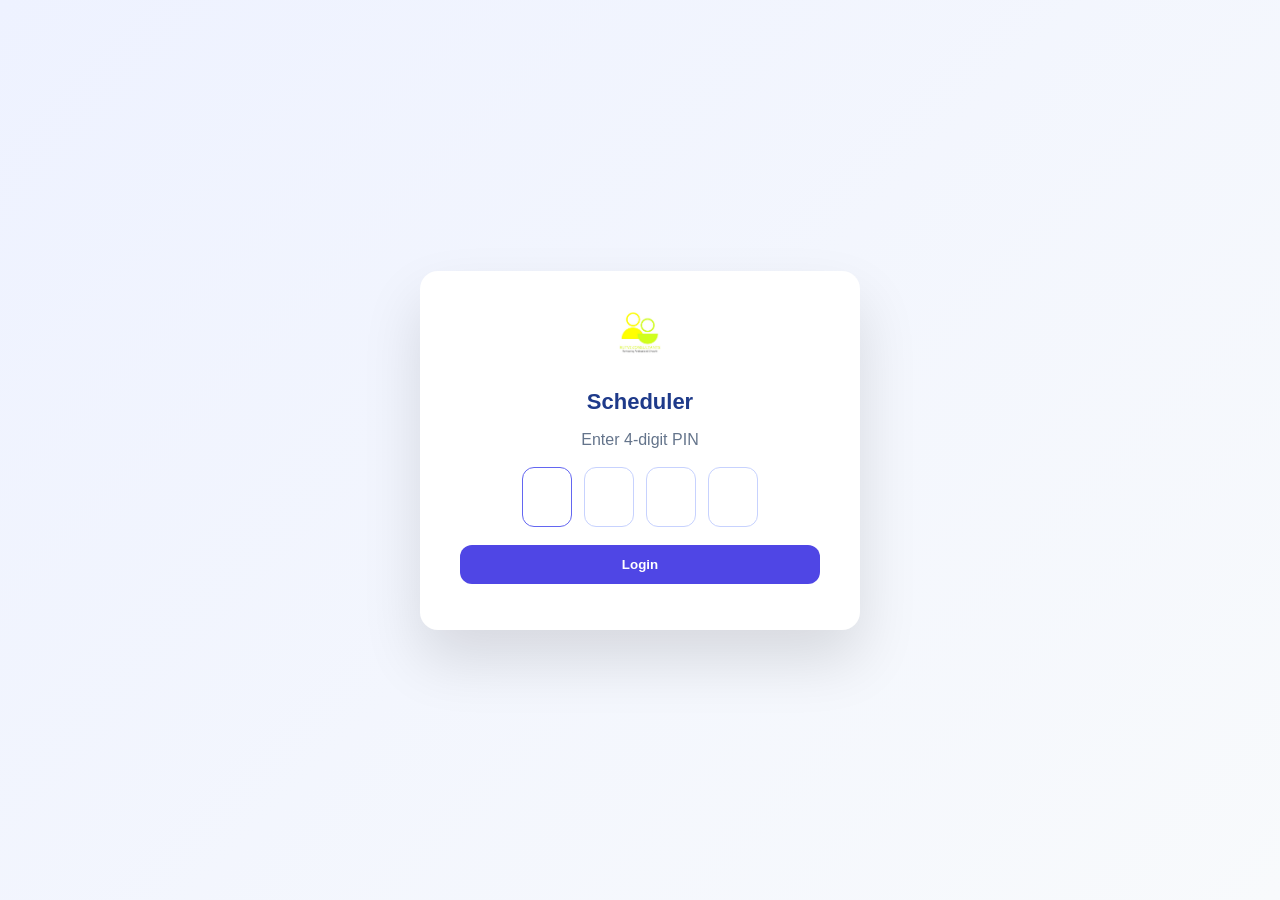
<file: index.html>
<!DOCTYPE html>
<html lang="en">
<head>
<meta charset="UTF-8">
<title>Scheduler Login</title>
<meta name="viewport" content="width=device-width, initial-scale=1.0">
<style>
  body{
    margin:0;min-height:100vh;display:flex;align-items:center;justify-content:center;
    background:linear-gradient(135deg,#eef2ff,#f8fafc);
    font-family:Inter,Arial,sans-serif
  }
  .card{
    background:#fff;border-radius:18px;padding:36px 40px;
    box-shadow:0 30px 60px rgba(0,0,0,.12);text-align:center;width:360px
  }
  img{height:56px;margin-bottom:14px}
  h1{margin:8px 0 6px;font-size:22px;color:#1e3a8a}
  p{color:#64748b;margin-bottom:18px}
  .pin{display:flex;gap:12px;justify-content:center}
  .pin input{
    width:44px;height:56px;font-size:22px;text-align:center;border-radius:12px;
    border:1.5px solid #c7d2fe;outline:none
  }
  .pin input:focus{border-color:#6366f1}
  button{
    margin-top:18px;width:100%;padding:12px;border-radius:12px;border:none;
    background:#4f46e5;color:#fff;font-weight:600;cursor:pointer
  }
  .err{color:#b91c1c;margin-top:10px}
</style>
</head>
<body>

<div class="card">
  <img src="logo.png.jpg" alt="Logo">
  <h1>Scheduler</h1>
  <p>Enter 4-digit PIN</p>

  <div class="pin">
    <input maxlength="1" inputmode="numeric">
    <input maxlength="1" inputmode="numeric">
    <input maxlength="1" inputmode="numeric">
    <input maxlength="1" inputmode="numeric">
  </div>

  <button onclick="login()">Login</button>
  <div id="err" class="err"></div>
</div>

<script>
  const PIN = "3011"; // change if needed
  const boxes = document.querySelectorAll('.pin input');
  boxes[0].focus();

  boxes.forEach((b,i)=>{
    b.addEventListener('input',()=>{
      if(b.value && i<boxes.length-1) boxes[i+1].focus();
    });
    b.addEventListener('keydown',e=>{
      if(e.key==='Backspace' && !b.value && i>0) boxes[i-1].focus();
    });
  });

  function login(){
    const entered = [...boxes].map(b=>b.value).join('');
    if(entered===PIN){
      localStorage.setItem('scheduler_session','active');
      location.href='dashboard.html';
    }else{
      document.getElementById('err').textContent='Invalid PIN';
      boxes.forEach(b=>b.value=''); boxes[0].focus();
    }
  }
</script>
</body>
</html>
</file>
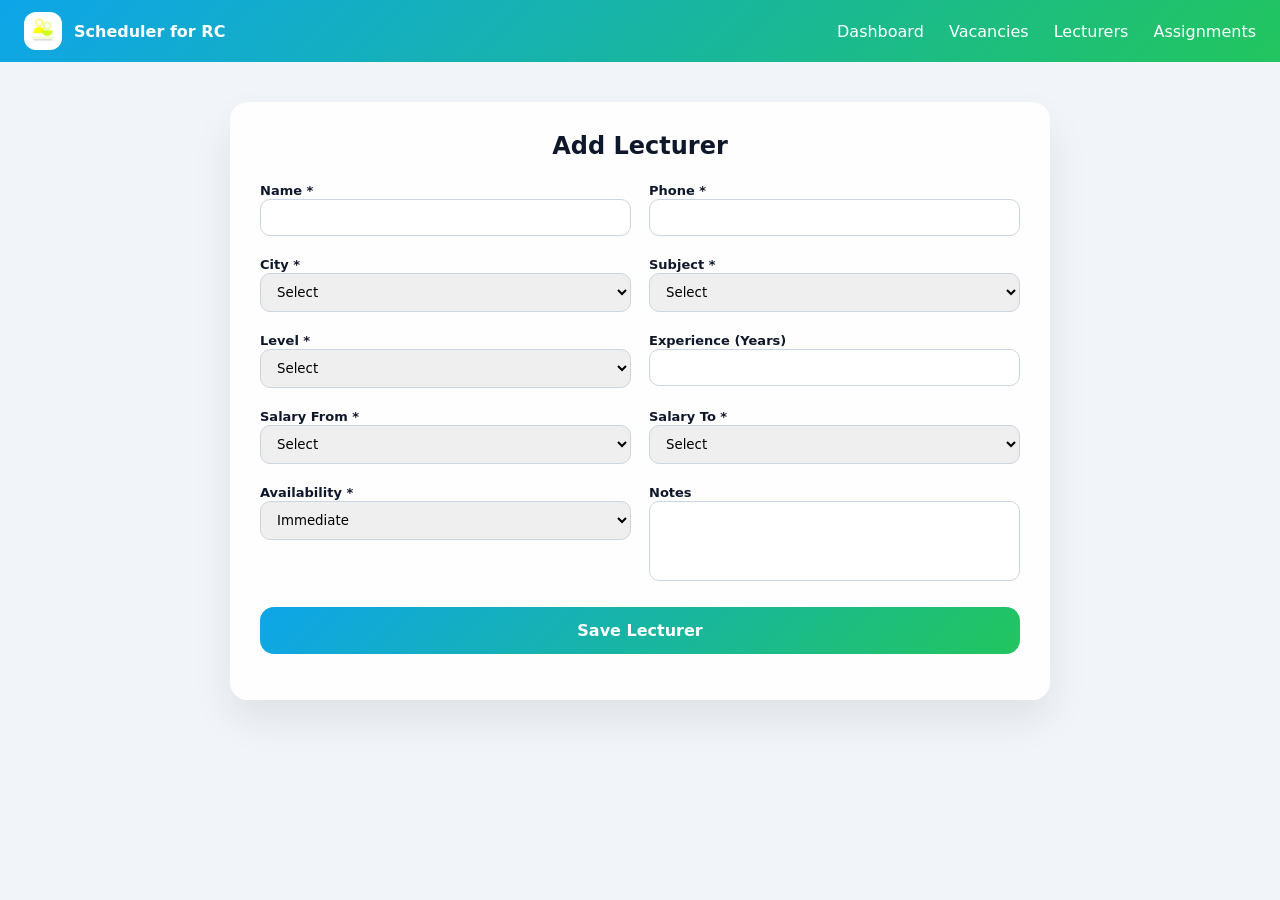
<file: add-lecturer.html>
<!DOCTYPE html>
<html lang="en">
<head>
<meta charset="UTF-8">
<title>Add Lecturer | Scheduler for RC</title>

<!-- STYLES -->
<style>
:root{
  --grad: linear-gradient(135deg,#0ea5e9,#22c55e);
  --card:#ffffffee;
  --bg:#f1f5f9;
  --txt:#0f172a;
}
*{box-sizing:border-box;font-family:Inter,system-ui;}
body{
  margin:0;
  background:var(--bg);
  color:var(--txt);
}
header{
  background:var(--grad);
  color:#fff;
  padding:12px 24px;
  display:flex;
  align-items:center;
  justify-content:space-between;
}
header .left{
  display:flex;
  align-items:center;
  gap:12px;
}
.logo{
  height:38px;
  width:38px;
  border-radius:12px;
  background:#fff;
  padding:4px;
  object-fit:cover;
}
nav a{
  color:#fff;
  margin-left:20px;
  text-decoration:none;
  font-weight:500;
}
main{
  padding:40px;
  display:flex;
  justify-content:center;
}
.card{
  background:var(--card);
  width:820px;
  border-radius:18px;
  padding:30px;
  box-shadow:0 20px 40px rgba(0,0,0,.08);
}
h2{
  margin-top:0;
  text-align:center;
}
.grid{
  display:grid;
  grid-template-columns:1fr 1fr;
  gap:18px;
}
label{
  font-size:13px;
  font-weight:600;
}
input,select,textarea{
  width:100%;
  padding:10px 12px;
  border-radius:10px;
  border:1px solid #cbd5e1;
}
textarea{resize:none;height:80px}
button{
  margin-top:22px;
  width:100%;
  padding:14px;
  border:none;
  border-radius:14px;
  background:var(--grad);
  color:#fff;
  font-size:16px;
  font-weight:600;
  cursor:pointer;
}
.msg{
  margin-top:16px;
  text-align:center;
  font-weight:600;
}
.success{color:#16a34a}
.error{color:#dc2626}
.hidden{display:none}
</style>
</head>

<body>

<header>
  <div class="left">
    <img src="logo.png.jpg" class="logo">
    <strong>Scheduler for RC</strong>
  </div>
  <nav>
    <a href="dashboard.html">Dashboard</a>
    <a href="vacancies.html">Vacancies</a>
    <a href="lecturers.html">Lecturers</a>
    <a href="assignments.html">Assignments</a>
  </nav>
</header>

<main>
<div class="card">
<h2>Add Lecturer</h2>

<div class="grid">
  <div>
    <label>Name *</label>
    <input id="name">
  </div>
  <div>
    <label>Phone *</label>
    <input id="phone">
  </div>

  <div>
    <label>City *</label>
    <select id="city"></select>
  </div>

  <div>
    <label>Subject *</label>
    <select id="subject">
      <option value="">Select</option>
      <option>Physics</option>
      <option>Chemistry</option>
      <option>Biology</option>
      <option>Maths</option>
      <option value="Other">Other</option>
    </select>
    <input id="subjectOther" class="hidden" placeholder="Enter subject">
  </div>

  <div>
    <label>Level *</label>
    <select id="level">
      <option value="">Select</option>
      <option>KCET</option>
      <option>NEET</option>
      <option>Boards</option>
      <option>JEE</option>
      <option>Foundation</option>
      <option value="Other">Other</option>
    </select>
    <input id="levelOther" class="hidden" placeholder="Enter level">
  </div>

  <div>
    <label>Experience (Years)</label>
    <input id="experience" type="number">
  </div>

  <div>
    <label>Salary From *</label>
    <select id="salaryFrom"></select>
  </div>
  <div>
    <label>Salary To *</label>
    <select id="salaryTo"></select>
  </div>

  <div>
    <label>Availability *</label>
    <select id="availability">
      <option>Immediate</option>
      <option>Within 1 Week</option>
      <option>Within 15 Days</option>
      <option>Within 1 Month</option>
    </select>
  </div>

  <div>
    <label>Notes</label>
    <textarea id="notes"></textarea>
  </div>
</div>

<button onclick="saveLecturer()">Save Lecturer</button>
<div id="msg" class="msg"></div>

</div>
</main>

<!-- SCRIPTS -->
<script src="js/places.js"></script>

<script>
const SCRIPT_URL = "https://script.google.com/macros/s/AKfycbw0KWk6HU-bszXrPOIG4xguuTxiaH7WxOQvFy4FcIsv3t7pBvwK-U-Vb4_rScr71CIsyg/exec";

/* Cities */
document.addEventListener("DOMContentLoaded",()=>{
  const citySel = document.getElementById("city");
  citySel.innerHTML = '<option value="">Select</option>';
  cities.forEach(c=>{
    const o=document.createElement("option");
    o.textContent=c;
    citySel.appendChild(o);
  });

  const salary=[50000,75000,100000,125000,150000,200000,250000,300000,350000];
  ["salaryFrom","salaryTo"].forEach(id=>{
    const s=document.getElementById(id);
    s.innerHTML='<option value="">Select</option>';
    salary.forEach(v=>{
      const o=document.createElement("option");
      o.value=v;
      o.textContent="₹"+(v/1000)+"k";
      s.appendChild(o);
    });
  });
});

/* Other fields */
subject.onchange=()=>subjectOther.classList.toggle("hidden",subject.value!=="Other");
level.onchange=()=>levelOther.classList.toggle("hidden",level.value!=="Other");

/* SAVE */
function saveLecturer(){
  const data={
    name: document.getElementById("name").value.trim(),
    phone:phone.value,
    city:city.value,
    subject:subject.value==="Other"?subjectOther.value:subject.value,
    level:level.value==="Other"?levelOther.value:level.value,
    salaryFrom:salaryFrom.value,
    salaryTo:salaryTo.value,
    experience:experience.value,
    availability:availability.value,
    notes:notes.value
  };

  fetch(`${SCRIPT_URL}?action=addLecturer`,{
    method:"POST",
    body:JSON.stringify(data)
  })
  .then(r=>r.json())
  .then(res=>{
    if(res.success){
      msg.className="msg success";
      msg.innerText="Saved successfully! Lecturer ID: "+res.id;
      document.querySelectorAll("input,select,textarea").forEach(e=>e.value="");
      subjectOther.classList.add("hidden");
      levelOther.classList.add("hidden");
    }else{
      msg.className="msg error";
      msg.innerText="Could not save lecturer";
    }
  })
  .catch(()=>{
    msg.className="msg error";
    msg.innerText="Server error";
  });
}
</script>

</body>
</html>
</file>
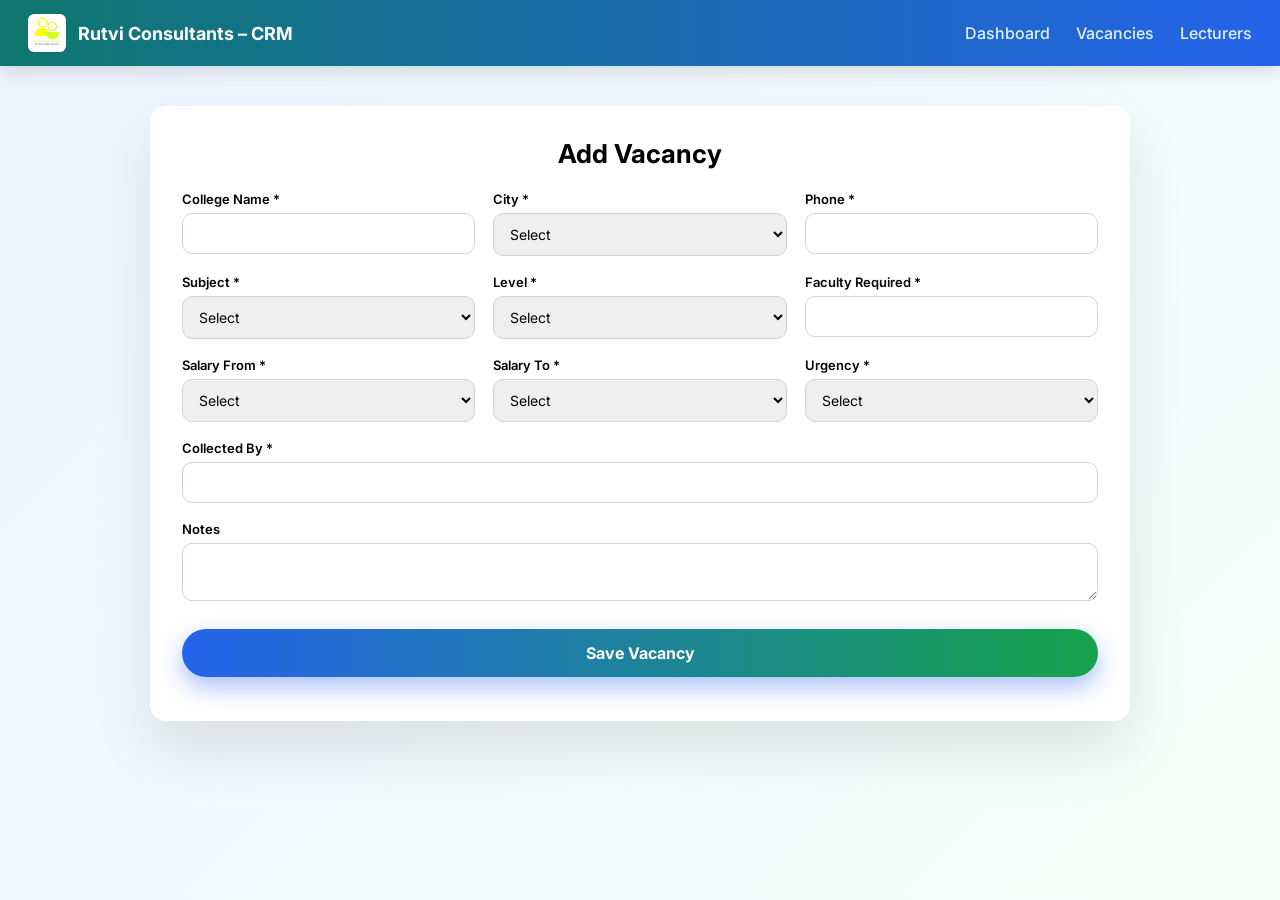
<file: add-vacancy.html>
<!DOCTYPE html>
<html lang="en">
<head>
  <meta charset="UTF-8" />
  <title>Add Vacancy – Rutvi Consultants CRM</title>

  <meta name="viewport" content="width=device-width, initial-scale=1" />

  <!-- Premium font -->
  <link href="https://fonts.googleapis.com/css2?family=Inter:wght@400;500;600;700&display=swap" rel="stylesheet">

  <style>
    * { box-sizing: border-box; font-family: Inter, sans-serif; }

    body {
      margin: 0;
      background: linear-gradient(135deg, #eef4ff, #f6fff9);
      min-height: 100vh;
    }

    /* HEADER */
    header {
      background: linear-gradient(90deg, #0f766e, #2563eb);
      color: #fff;
      padding: 14px 28px;
      display: flex;
      align-items: center;
      justify-content: space-between;
      box-shadow: 0 4px 20px rgba(0,0,0,.15);
    }

    .brand {
      display: flex;
      align-items: center;
      gap: 12px;
      font-weight: 700;
      font-size: 18px;
    }

    .brand img {
      height: 38px;
      border-radius: 6px;
    }

    nav a {
      color: #e0f2fe;
      margin-left: 22px;
      text-decoration: none;
      font-weight: 500;
    }

    nav a:hover { text-decoration: underline; }

    /* CARD */
    .container {
      display: flex;
      justify-content: center;
      padding: 40px 16px;
    }

    .card {
      width: 100%;
      max-width: 980px;
      background: #fff;
      border-radius: 16px;
      padding: 32px;
      box-shadow: 0 30px 60px rgba(0,0,0,.1);
    }

    h1 {
      margin: 0 0 22px;
      font-size: 26px;
      font-weight: 700;
      text-align: center;
    }

    .grid {
      display: grid;
      grid-template-columns: repeat(3, 1fr);
      gap: 18px;
    }

    label {
      font-size: 13px;
      font-weight: 600;
      margin-bottom: 6px;
      display: block;
    }

    input, select, textarea {
      width: 100%;
      padding: 11px 12px;
      border-radius: 10px;
      border: 1px solid #d1d5db;
      font-size: 14px;
    }

    textarea { resize: vertical; }

    .full { grid-column: span 3; }

    button {
      margin-top: 24px;
      width: 100%;
      padding: 14px;
      font-size: 16px;
      font-weight: 700;
      color: #fff;
      border: none;
      border-radius: 999px;
      cursor: pointer;
      background: linear-gradient(90deg, #2563eb, #16a34a);
      box-shadow: 0 10px 25px rgba(37,99,235,.4);
    }

    button:disabled {
      opacity: .7;
      cursor: not-allowed;
    }

    .status {
      margin-top: 12px;
      font-weight: 600;
      text-align: center;
    }

    .ok { color: #16a34a; }
    .err { color: #dc2626; }
  </style>
</head>

<body>

<header>
  <div class="brand">
    <img src="logo.png.jpg">
    Rutvi Consultants – CRM
  </div>
  <nav>
    <a href="dashboard.html">Dashboard</a>
    <a href="vacancies.html">Vacancies</a>
    <a href="lecturers.html">Lecturers</a>
  </nav>
</header>

<div class="container">
  <div class="card">
    <h1>Add Vacancy</h1>

    <div class="grid">
      <div>
        <label>College Name *</label>
        <input id="college" />
      </div>

      <div>
        <label>City *</label>
        <select id="city"></select>
      </div>

      <div>
        <label>Phone *</label>
        <input id="phone" />
      </div>

      <div>
        <label>Subject *</label>
        <select id="subject">
          <option value="">Select</option>
          <option>Physics</option>
          <option>Chemistry</option>
          <option>Maths</option>
          <option>Biology</option>
          <option value="Other">Other</option>
        </select>
      </div>

      <div>
        <label>Level *</label>
        <select id="level">
          <option value="">Select</option>
          <option>KCET</option>
          <option>NEET</option>
          <option>Boards</option>
          <option>JEE</option>
          <option>Foundation</option>
          <option>Other</option>
        </select>
      </div>

      <div>
        <label>Faculty Required *</label>
        <input id="faculty" type="number" min="1">
      </div>

      <div>
        <label>Salary From *</label>
        <select id="salaryFrom">
  <option value="">Select</option>
  <option value="50000">₹50,000</option>
  <option value="75000">₹75,000</option>
  <option value="100000">₹1,00,000</option>
  <option value="150000">₹1,50,000</option>
  <option value="200000">₹2,00,000</option>
  <option value="250000">₹2,50,000</option>
  <option value="300000">₹3,00,000</option>
  <option value="350000">₹3,50,000</option>
</select>

      </div>

      <div>
        <label>Salary To *</label>
        <select id="salaryTo">
  <option value="">Select</option>
  <option value="50000">₹50,000</option>
  <option value="75000">₹75,000</option>
  <option value="100000">₹1,00,000</option>
  <option value="150000">₹1,50,000</option>
  <option value="200000">₹2,00,000</option>
  <option value="250000">₹2,50,000</option>
  <option value="300000">₹3,00,000</option>
  <option value="350000">₹3,50,000</option>
</select>

      </div>

      <div>
        <label>Urgency *</label>
        <select id="urgency">
          <option value="">Select</option>
          <option>Immediate</option>
          <option>Within 7 Days</option>
          <option>Within 15 Days</option>
          <option>Flexible</option>
        </select>
      </div>

      <div class="full">
        <label>Collected By *</label>
        <input id="collectedBy">
      </div>

      <div class="full">
        <label>Notes</label>
        <textarea id="notes"></textarea>
      </div>
    </div>

    <button id="saveBtn" onclick="saveVacancy()">Save Vacancy</button>
    <div id="msg" class="status"></div>
  </div>
</div>
<div id="statusMsg" style="margin-top:10px;font-weight:600;"></div>

<!-- IMPORTANT: places.js -->

<script src="js/places.js"></script>

<script>
  window.addEventListener("load", () => {
    if (typeof loadCities === "function") {
      loadCities("city");
    } else {
      console.error("places.js not loaded");
    }
  });
</script>
<script>
const SCRIPT_URL = "https://script.google.com/macros/s/AKfycbw0KWk6HU-bszXrPOIG4xguuTxiaH7WxOQvFy4FcIsv3t7pBvwK-U-Vb4_rScr71CIsyg/exec";

async function saveVacancy() {
  const data = {
    college: document.getElementById("college").value.trim(),
    city: document.getElementById("city").value,
    phone: document.getElementById("phone").value.trim(),
    subject: document.getElementById("subject").value,
    level: document.getElementById("level").value,
    faculty: document.getElementById("faculty").value,   // 🔥 REQUIRED
    salaryFrom: document.getElementById("salaryFrom").value,
    salaryTo: document.getElementById("salaryTo").value,
    urgency: document.getElementById("urgency").value,
    collectedBy: document.getElementById("collectedBy").value,
    notes: document.getElementById("notes").value
  };

  // basic validation
  for (let k in data) {
    if (!data[k] && k !== "notes") {
      showMessage("Please fill all required fields", false);
      return;
    }
  }

  showMessage("Saving...", true);

  const res = await fetch(SCRIPT_URL + "?action=addVacancy", {
    method: "POST",
    body: JSON.stringify(data)
  });

  const json = await res.json();

  if (json.success) {
    showMessage(`Vacancy Saved ✅ ID: ${json.id}`, true);
    clearForm();
  } else {
    showMessage(json.error || "Could not save vacancy", false);
  }
}

function clearForm() {
  document.querySelectorAll("input, select, textarea").forEach(el => {
    if (el.tagName !== "SELECT") el.value = "";
    else el.selectedIndex = 0;
  });
}

function showMessage(msg, success) {
  const box = document.getElementById("statusMsg");
  box.innerText = msg;
  box.style.color = success ? "green" : "red";
}
</script>
</body>
</html>
</file>
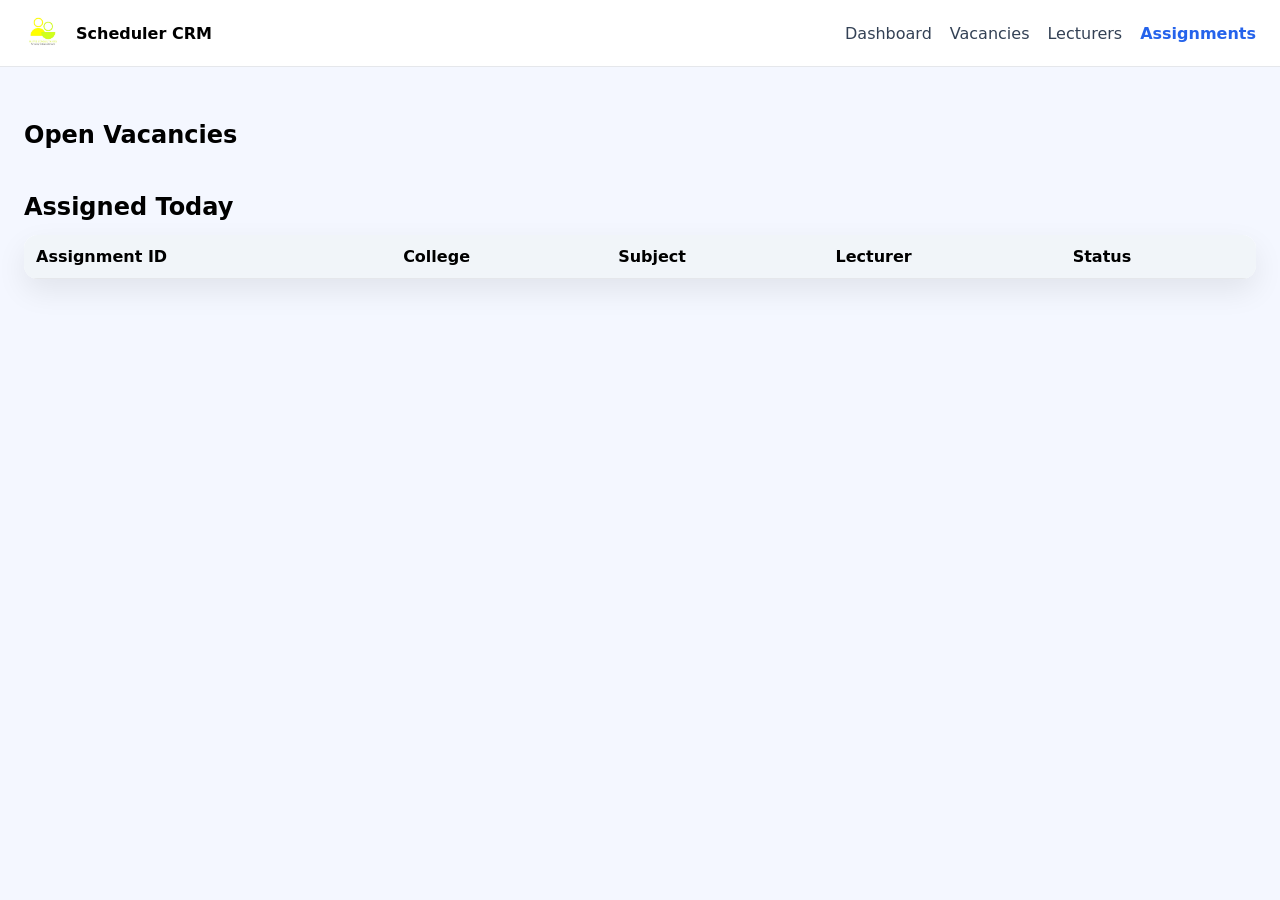
<file: assignments.html>
<!DOCTYPE html>
<html lang="en">
<head>
<meta charset="UTF-8">
<title>Assignments | Scheduler CRM</title>
<meta name="viewport" content="width=device-width, initial-scale=1">

<style>
:root{
  --bg:#f4f7ff;
  --card:#ffffff;
  --primary:#2563eb;
  --success:#16a34a;
  --danger:#dc2626;
  --muted:#64748b;
  --border:#e5e7eb;
  --shadow:0 12px 30px rgba(0,0,0,.08);
}
*{box-sizing:border-box;font-family:Inter,system-ui}
body{margin:0;background:var(--bg)}

header{
  display:flex;align-items:center;gap:14px;
  padding:14px 24px;background:#fff;
  border-bottom:1px solid var(--border);
}
header img{height:38px}
nav{margin-left:auto;display:flex;gap:18px}
nav a{text-decoration:none;color:#334155;font-weight:500}
nav a.active{color:var(--primary);font-weight:600}

main{max-width:1400px;margin:auto;padding:24px}
h2{margin:30px 0 14px}

.grid{
  display:grid;
  grid-template-columns:repeat(auto-fill,minmax(320px,1fr));
  gap:20px;
}

.card{
  background:var(--card);
  border-radius:18px;
  padding:18px;
  border:1px solid var(--border);
  box-shadow:var(--shadow);
}

.badge{
  display:inline-block;
  padding:4px 10px;
  border-radius:999px;
  font-size:12px;
  font-weight:600;
}
.open{background:#dcfce7;color:#166534}
.assigned{background:#dbeafe;color:#1e40af}

.small{font-size:13px;color:var(--muted)}

button{
  border:none;
  border-radius:12px;
  padding:10px 16px;
  cursor:pointer;
  font-weight:600;
}
.primary{background:var(--primary);color:#fff}
.success{background:var(--success);color:#fff}
.danger{background:var(--danger);color:#fff}
button:disabled{opacity:.6}

.row{display:flex;gap:10px;margin-top:12px;flex-wrap:wrap}

table{
  width:100%;
  border-collapse:collapse;
  background:#fff;
  border-radius:14px;
  overflow:hidden;
  box-shadow:var(--shadow);
}
th,td{
  padding:12px;
  border-bottom:1px solid var(--border);
  text-align:left;
}
th{background:#f1f5f9}

@media print{
  header,nav,button{display:none}
}
</style>
</head>

<body>

<header>
  <img src="logo.png.jpg">
  <strong>Scheduler CRM</strong>
  <nav>
    <a href="dashboard.html">Dashboard</a>
    <a href="vacancies.html">Vacancies</a>
    <a href="lecturers.html">Lecturers</a>
    <a class="active">Assignments</a>
  </nav>
</header>

<main>

<h2>Open Vacancies</h2>
<div id="vacancyCards" class="grid"></div>

<h2>Assigned Today</h2>
<table>
<thead>
<tr>
  <th>Assignment ID</th>
  <th>College</th>
  <th>Subject</th>
  <th>Lecturer</th>
  <th>Status</th>
</tr>
</thead>
<tbody id="assignedToday"></tbody>
</table>

</main>

<script>
const API = "https://script.google.com/macros/s/AKfycbw0KWk6HU-bszXrPOIG4xguuTxiaH7WxOQvFy4FcIsv3t7pBvwK-U-Vb4_rScr71CIsyg/exec";

let VACANCIES=[], LECTURERS=[], ASSIGNMENTS=[];

document.addEventListener("DOMContentLoaded", init);

async function init(){
  const [v,l,a] = await Promise.all([
    fetch(API+"?action=getVacancies").then(r=>r.json()),
    fetch(API+"?action=getLecturers").then(r=>r.json()),
    fetch(API+"?action=getAssignments").then(r=>r.json())
  ]);
  VACANCIES=v||[];
  LECTURERS=l||[];
  ASSIGNMENTS=a||[];
  render();
}

function render(){
  renderVacancies();
  renderAssignedToday();
}

function renderVacancies(){
  const wrap=document.getElementById("vacancyCards");
  wrap.innerHTML="";

  VACANCIES
    .filter(v=>v.status==="Open" && Number(v.faculty)>0)
    .forEach(v=>{
      const card=document.createElement("div");
      card.className="card";

      const matched=LECTURERS.filter(l=>
        l.subject===v.subject && l.status==="Active"
      );

      card.innerHTML=`
        <span class="badge open">OPEN</span>
        <h3>${v.college}</h3>
        <div class="small">${v.city} • ${v.subject} • ${v.level}</div>
        <div class="small">Faculty Required: <b>${v.faculty}</b></div>
        <hr>

        ${matched.map(l=>`
          <div class="card" style="margin-top:10px;background:#f8fafc">
            <b>${l.name}</b>
            <div class="small">
              ${l.subject} • ${l.level}<br>
              Exp: ${l.experience} yrs<br>
              City: ${l.city}<br>
              Salary: ₹${l.salaryFrom} - ₹${l.salaryTo}
            </div>
            <button class="primary" onclick="assign('${v.id}','${l.id}')">
              Assign
            </button>
          </div>
        `).join("")}
      `;

      wrap.appendChild(card);
    });
}

async function assign(vacancyId, lecturerId){
  const v = VACANCIES.find(x=>x.id===vacancyId);
  const l = LECTURERS.find(x=>x.id===lecturerId);
  if(!v || !l) return;

  const payload={
    vacancyId:v.id,
    college:v.college,
    city:v.city,
    subject:v.subject,
    level:v.level,
    lecturerId:l.id,
    lecturerName:l.name,
    agreedSalary:0,
    assignmentType:"Manual"
  };

  const res = await fetch(API+"?action=addAssignment",{
    method:"POST",
    headers:{"Content-Type":"application/json"},
    body:JSON.stringify(payload)
  });
  const data = await res.json();

  if(!data.success){
    alert("Assignment failed");
    return;
  }

  alert("Assignment saved successfully\nAssignment ID: "+(data.assignmentId||"Generated"));

  init();
}

function renderAssignedToday(){
  const tbody=document.getElementById("assignedToday");
  tbody.innerHTML="";
  ASSIGNMENTS.filter(a=>a.status==="Assigned").forEach(a=>{
    const tr=document.createElement("tr");
    tr.innerHTML=`
      <td>${a.assignmentId}</td>
      <td>${a.college}</td>
      <td>${a.subject}</td>
      <td>${a.lecturerName}</td>
      <td><span class="badge assigned">Assigned</span></td>
    `;
    tbody.appendChild(tr);
  });
}
</script>

</body>
</html>
</file>
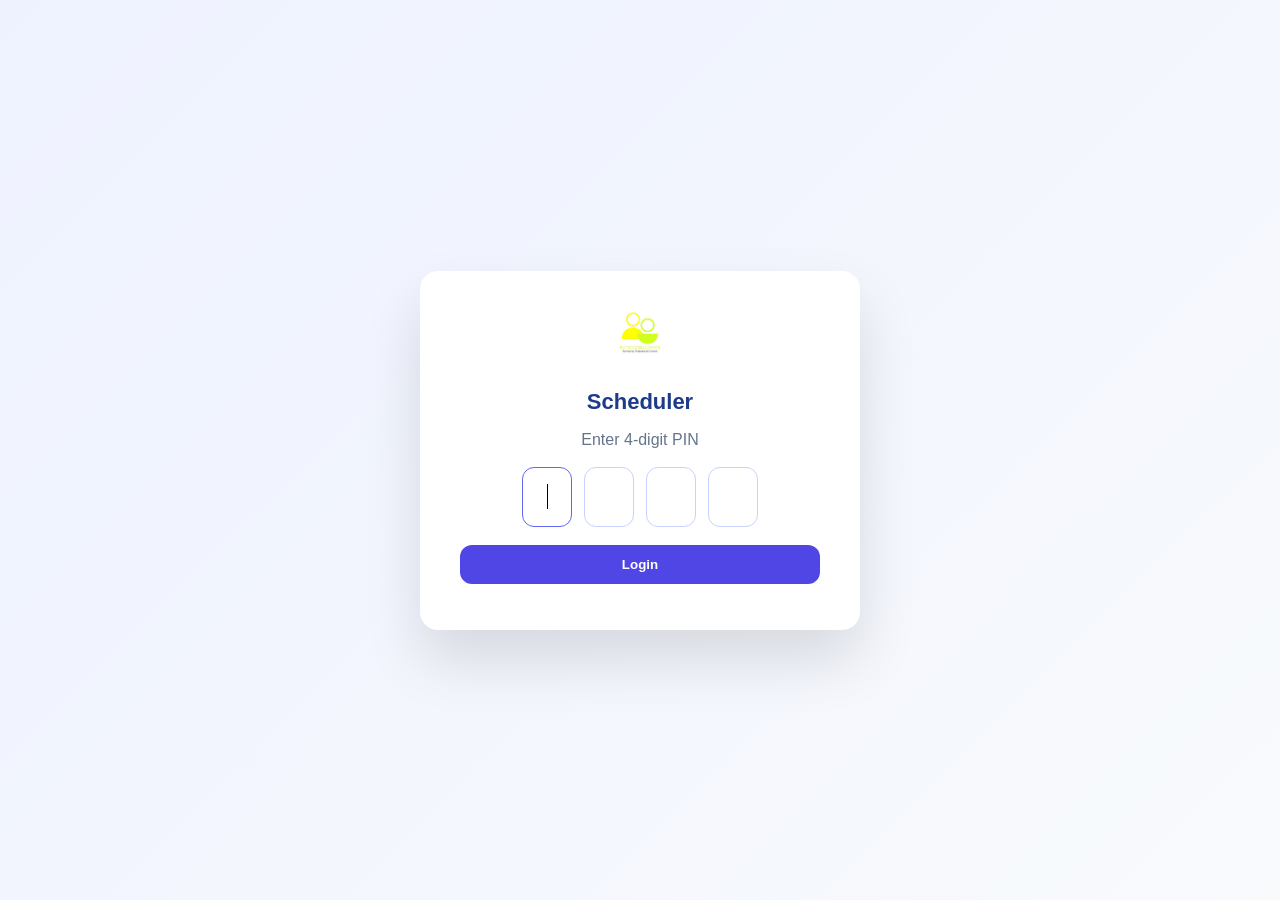
<file: dashboard.html>
<!DOCTYPE html>
<html lang="en">
<head>
<meta charset="UTF-8">
<title>Dashboard | Scheduler CRM</title>
<meta name="viewport" content="width=device-width, initial-scale=1.0">

<style>
:root{
  --bg:#f6f8ff;
  --card:#ffffff;
  --text:#1f2937;
  --blue:#6366f1;
  --green:#22c55e;
  --orange:#f59e0b;
  --pink:#ec4899;
  --gray:#9ca3af;
}
*{box-sizing:border-box;font-family:Inter,Arial,sans-serif}
body{margin:0;background:var(--bg);color:var(--text)}

header{
  background:linear-gradient(135deg,#eef2ff,#ffffff);
  padding:14px 26px;
  display:flex;
  align-items:center;
  justify-content:space-between;
  border-bottom:1px solid #e5e7eb
}
.header-left{
  display:flex;
  align-items:center;
  gap:18px
}
.header-left img{height:40px}
nav a{
  margin-right:16px;
  text-decoration:none;
  color:#374151;
  font-weight:500
}
nav a:hover{color:var(--blue)}
.logout{
  background:#ef4444;
  border:none;
  color:#fff;
  padding:8px 14px;
  border-radius:10px;
  cursor:pointer;
  font-weight:600
}

main{padding:30px}
h1{margin-bottom:22px}

/* COUNTS */
.stats{
  display:grid;
  grid-template-columns:repeat(auto-fit,minmax(220px,1fr));
  gap:20px;
  margin-bottom:34px
}
.stat{
  background:var(--card);
  border-radius:18px;
  padding:24px;
  box-shadow:0 18px 40px rgba(0,0,0,.08)
}
.stat h3{
  margin:0;
  font-size:15px;
  color:#6b7280
}
.stat .num{
  margin-top:12px;
  font-size:38px;
  font-weight:800
}
.blue{color:var(--blue)}
.green{color:var(--green)}
.orange{color:var(--orange)}

/* ACTIONS */
.actions{
  display:grid;
  grid-template-columns:repeat(auto-fit,minmax(260px,1fr));
  gap:22px
}
.action{
  background:var(--card);
  border-radius:20px;
  padding:28px;
  box-shadow:0 22px 45px rgba(0,0,0,.12);
  text-decoration:none;
  color:var(--text);
  transition:.25s
}
.action:hover{transform:translateY(-6px)}
.action h2{
  margin:0 0 8px;
  font-size:20px
}
.action p{
  margin:0;
  color:#6b7280;
  font-size:14px
}

.vac{border-left:6px solid var(--blue)}
.lec{border-left:6px solid var(--green)}
.man{border-left:6px solid var(--orange)}
.auto{
  border-left:6px solid var(--pink);
  opacity:.6;
  cursor:not-allowed
}
.auto span{
  display:inline-block;
  margin-top:10px;
  font-size:12px;
  color:#9ca3af
}
</style>
</head>

<body onload="requireLogin();loadCounts()">

<header>
  <div class="header-left">
    <img src="logo.png.jpg" alt="Logo">
    <nav>
      <a href="dashboard.html">Dashboard</a>
      <a href="vacancies.html">Vacancies</a>
      <a href="lecturers.html">Lecturers</a>
      <a href="assignments.html">Assignments</a>
    </nav>
  </div>
  <button class="logout" onclick="logout()">Logout</button>
</header>

<main>
  <h1>Dashboard</h1>

  <!-- COUNTS -->
  <div class="stats">
    <div class="stat">
      <h3>Total Vacancies</h3>
      <div id="vacCount" class="num blue">—</div>
    </div>
    <div class="stat">
      <h3>Active Lecturers</h3>
      <div id="lecCount" class="num green">—</div>
    </div>
    <div class="stat">
      <h3>Assignments Today</h3>
      <div id="asgCount" class="num orange">—</div>
    </div>
  </div>

  <!-- ACTIONS -->
  <div class="actions">
    <a href="add-vacancy.html" class="action vac">
      <h2>Add Vacancy</h2>
      <p>Create and publish new faculty requirements</p>
    </a>

    <a href="add-lecturer.html" class="action lec">
      <h2>Add Lecturer</h2>
      <p>Register new faculty profiles</p>
    </a>

    <a href="assignments.html" class="action man">
      <h2>Manual Assignment</h2>
      <p>Assign lecturers to vacancies manually</p>
    </a>

    <div class="action auto">
      <h2>Auto Assignment</h2>
      <p>Smart matching (coming soon)</p>
      <span>Available tomorrow</span>
    </div>
  </div>
</main>

<script>
const SCRIPT_URL =
"https://script.google.com/macros/s/AKfycbw0KWk6HU-bszXrPOIG4xguuTxiaH7WxOQvFy4FcIsv3t7pBvwK-U-Vb4_rScr71CIsyg/exec";

function requireLogin(){
  if(!localStorage.getItem("scheduler_session")){
    location.href="index.html";
  }
}
function logout(){
  localStorage.clear();
  sessionStorage.clear();
  location.href="index.html";
}

async function loadCounts(){
  try{
    const res = await fetch(SCRIPT_URL + "?action=getCounts");
    const data = await res.json();

    document.getElementById("vacCount").textContent = data.vacancies || 0;
    document.getElementById("lecCount").textContent = data.lecturers || 0;
    document.getElementById("asgCount").textContent = data.assignmentsToday || 0;
  }catch(e){
    document.getElementById("vacCount").textContent = "—";
    document.getElementById("lecCount").textContent = "—";
    document.getElementById("asgCount").textContent = "—";
  }
}
</script>

</body>
</html>
</file>
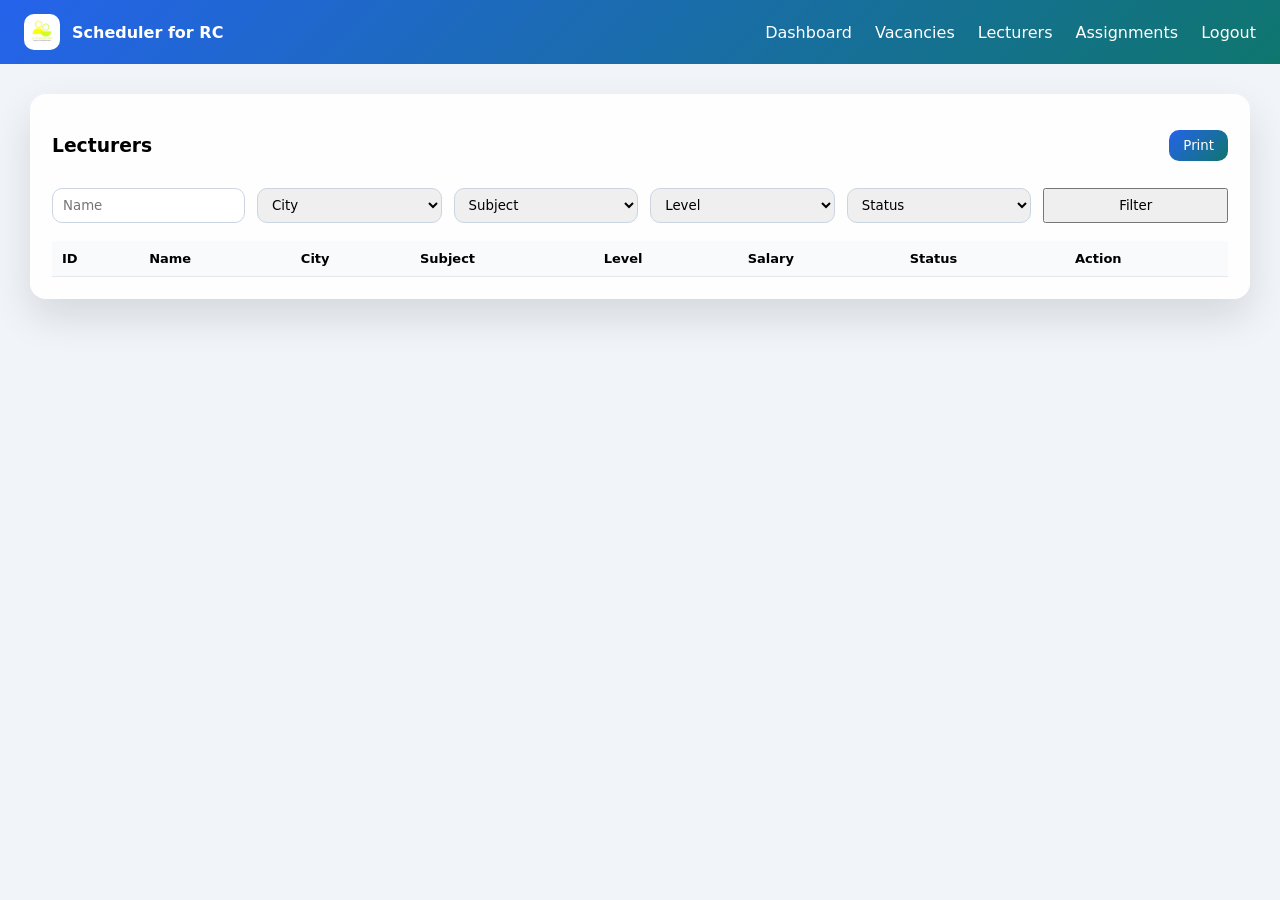
<file: lecturers.html>
<!DOCTYPE html>
<html lang="en">
<head>
<meta charset="UTF-8">
<title>Lecturers | Scheduler for RC</title>
<meta name="viewport" content="width=device-width, initial-scale=1.0">

<style>
:root{
  --grad:linear-gradient(135deg,#2563eb,#0f766e);
  --bg:#f1f5f9;
  --card:#ffffffee;
}
*{box-sizing:border-box;font-family:Inter,system-ui}
body{margin:0;background:var(--bg)}

header{
  background:var(--grad);
  color:#fff;
  padding:14px 24px;
  display:flex;
  justify-content:space-between;
  align-items:center;
}
header .left{
  display:flex;
  align-items:center;
  gap:12px;
}
.logo{
  height:36px;width:36px;
  border-radius:10px;
  background:#fff;
  padding:4px;
}
nav a{
  color:#fff;
  margin-left:18px;
  text-decoration:none;
  font-weight:500;
}

.container{padding:30px}
.card{
  background:var(--card);
  border-radius:16px;
  padding:22px;
  box-shadow:0 18px 40px rgba(0,0,0,.12);
}

.filters{
  display:grid;
  grid-template-columns:repeat(6,1fr);
  gap:12px;
  margin-bottom:18px;
}
.filters select,.filters input{
  padding:8px 10px;
  border-radius:10px;
  border:1px solid #cbd5e1;
}

table{
  width:100%;
  border-collapse:collapse;
  margin-top:10px;
}
th,td{
  padding:10px;
  border-bottom:1px solid #e5e7eb;
  text-align:left;
  font-size:13px;
}
th{background:#f8fafc}

.badge{
  padding:4px 10px;
  border-radius:20px;
  font-size:12px;
  font-weight:600;
}
.active{background:#dcfce7;color:#166534}
.inactive{background:#fee2e2;color:#991b1b}

.actions button{
  border:none;
  padding:6px 10px;
  border-radius:8px;
  cursor:pointer;
}
.delete{background:#fee2e2;color:#991b1b}

.top-actions{
  display:flex;
  justify-content:space-between;
  align-items:center;
  margin-bottom:14px;
}
.print-btn{
  padding:8px 14px;
  border-radius:10px;
  background:var(--grad);
  color:#fff;
  border:none;
  cursor:pointer;
}

@media print{
  header,.filters,.top-actions,.actions{display:none}
  body{background:#fff}
  table{margin-top:0}
}
</style>
</head>

<body>

<header>
  <div class="left">
    <img src="logo.png.jpg" class="logo">
    <strong>Scheduler for RC</strong>
  </div>
  <nav>
    <a href="dashboard.html">Dashboard</a>
    <a href="vacancies.html">Vacancies</a>
    <a href="lecturers.html">Lecturers</a>
    <a href="assignments.html">Assignments</a>
    <a href="index.html" onclick="logout()">Logout</a>
  </nav>
</header>

<div class="container">
<div class="card">

<div class="top-actions">
  <h3>Lecturers</h3>
  <button class="print-btn" onclick="window.print()">Print</button>
</div>

<div class="filters">
  <input id="fName" placeholder="Name">
  <select id="fCity"></select>
  <select id="fSubject">
    <option value="">Subject</option>
    <option>Physics</option>
    <option>Chemistry</option>
    <option>Maths</option>
    <option>Biology</option>
  </select>
  <select id="fLevel">
    <option value="">Level</option>
    <option>KCET</option>
    <option>NEET</option>
    <option>Boards</option>
    <option>JEE</option>
    <option>Foundation</option>
  </select>
  <select id="fStatus">
    <option value="">Status</option>
    <option>Active</option>
    <option>Inactive</option>
  </select>
  <button onclick="applyFilters()">Filter</button>
</div>

<table>
<thead>
<tr>
  <th>ID</th>
  <th>Name</th>
  <th>City</th>
  <th>Subject</th>
  <th>Level</th>
  <th>Salary</th>
  <th>Status</th>
  <th>Action</th>
</tr>
</thead>
<tbody id="tbody"></tbody>
</table>

</div>
</div>

<script src="js/places.js"></script>

<script>
const SCRIPT_URL = "https://script.google.com/macros/s/AKfycbw0KWk6HU-bszXrPOIG4xguuTxiaH7WxOQvFy4FcIsv3t7pBvwK-U-Vb4_rScr71CIsyg/exec";
let lecturers=[];

document.addEventListener("DOMContentLoaded",()=>{
  const c=document.getElementById("fCity");
  c.innerHTML='<option value="">City</option>';
  cities.forEach(x=>c.add(new Option(x,x)));
  loadLecturers();
});

function loadLecturers(){
  fetch(`${SCRIPT_URL}?action=getLecturers`)
    .then(r=>r.json())
    .then(d=>{
      lecturers=d;
      render(d);
    });
}

function render(data){
  const tb=document.getElementById("tbody");
  tb.innerHTML="";
  data.forEach(l=>{
    tb.innerHTML+=`
    <tr>
      <td>${l.id}</td>
      <td>${l.name}</td>
      <td>${l.city}</td>
      <td>${l.subject}</td>
      <td>${l.level}</td>
      <td>₹${l.salaryFrom}–₹${l.salaryTo}</td>
      <td><span class="badge ${l.status==='Active'?'active':'inactive'}">${l.status}</span></td>
      <td class="actions">
        <button class="delete" onclick="del('${l.id}')">Delete</button>
      </td>
    </tr>`;
  });
}

function applyFilters(){
  let d=[...lecturers];
  const n=fName.value.toLowerCase();
  if(n)d=d.filter(x=>x.name.toLowerCase().includes(n));
  if(fCity.value)d=d.filter(x=>x.city===fCity.value);
  if(fSubject.value)d=d.filter(x=>x.subject===fSubject.value);
  if(fLevel.value)d=d.filter(x=>x.level===fLevel.value);
  if(fStatus.value)d=d.filter(x=>x.status===fStatus.value);
  render(d);
}

function del(id){
  if(!confirm("Delete lecturer?"))return;
  fetch(`${SCRIPT_URL}?action=deleteLecturer&id=${id}`)
    .then(()=>loadLecturers());
}

function logout(){
  localStorage.removeItem("scheduler_session");
}
</script>

</body>
</html>
</file>
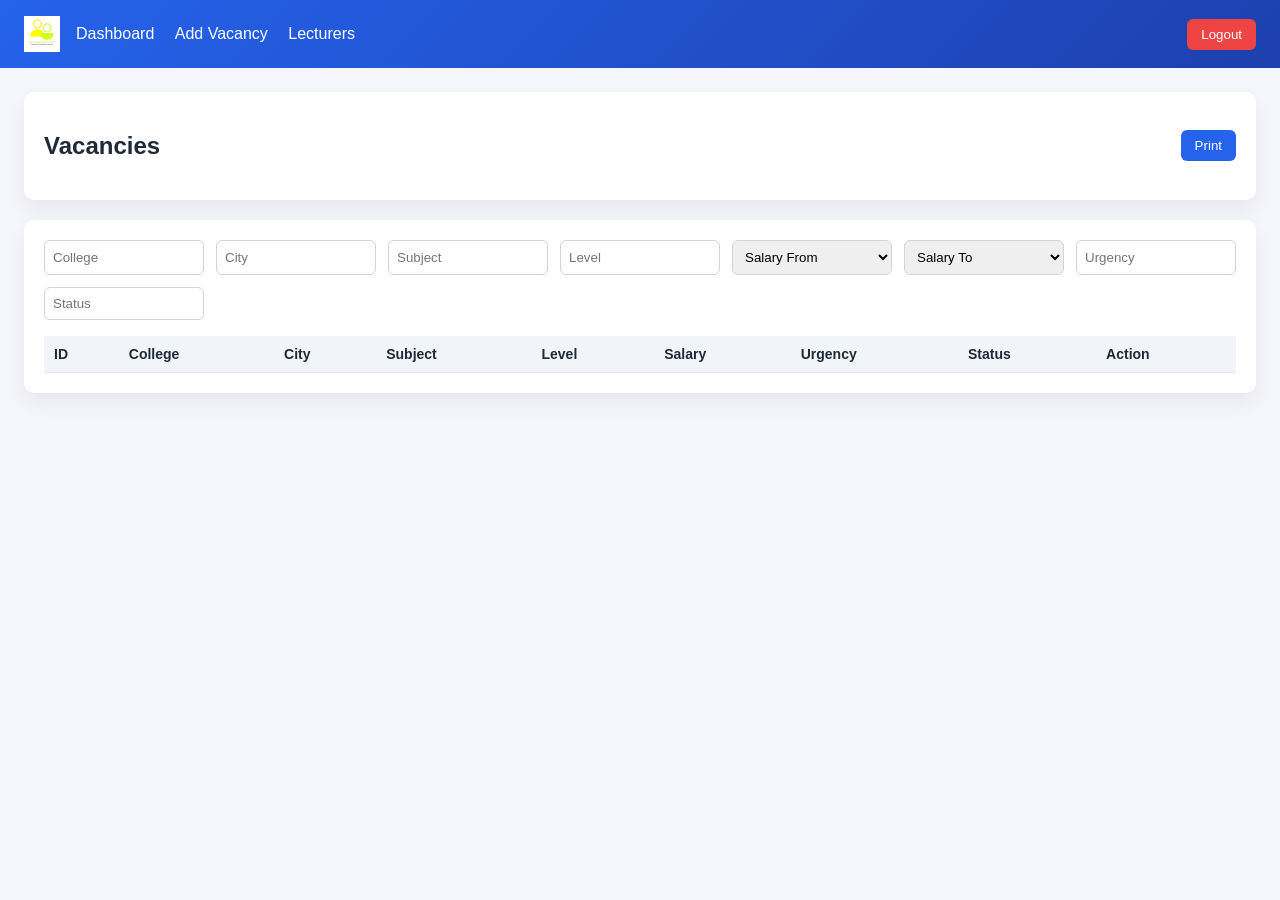
<file: vacancies.html>
<!DOCTYPE html>
<html lang="en">
<head>
<meta charset="UTF-8" />
<title>Vacancies | Scheduler CRM</title>

<style>
:root{
  --primary:#2563eb;
  --danger:#ef4444;
  --bg:#f4f6fb;
  --card:#ffffff;
  --text:#1f2937;
}
*{box-sizing:border-box;font-family:Inter,Arial,sans-serif}
body{margin:0;background:var(--bg);color:var(--text)}

header{
  background:linear-gradient(135deg,#2563eb,#1e40af);
  color:#fff;padding:16px 24px;
  display:flex;align-items:center;justify-content:space-between
}
header img{height:36px}
header nav a{
  color:#fff;text-decoration:none;margin-right:16px;font-weight:500
}
header button{
  background:var(--danger);border:none;color:#fff;
  padding:8px 14px;border-radius:6px;cursor:pointer
}

main{padding:24px}

.card{
  background:var(--card);
  border-radius:10px;
  padding:20px;
  margin-bottom:20px;
  box-shadow:0 10px 20px rgba(0,0,0,.06)
}

.filters{
  display:grid;
  grid-template-columns:repeat(auto-fit,minmax(160px,1fr));
  gap:12px
}
.filters input,.filters select{
  padding:8px;border:1px solid #d1d5db;border-radius:6px
}

.actions{
  display:flex;
  justify-content:space-between;
  align-items:center
}
.actions button{
  background:var(--primary);
  border:none;
  color:#fff;
  padding:8px 14px;
  border-radius:6px;
  cursor:pointer
}

table{
  width:100%;
  border-collapse:collapse;
  margin-top:16px
}
th,td{
  padding:10px;
  border-bottom:1px solid #e5e7eb;
  text-align:left;
  font-size:14px
}
th{background:#f1f5f9}

.badge{
  padding:4px 8px;
  border-radius:12px;
  font-size:12px;
  color:#fff;
  background:#10b981
}

button.del{
  background:var(--danger);
  border:none;
  color:#fff;
  padding:6px 10px;
  border-radius:6px;
  cursor:pointer
}

/* PRINT */
@media print{
  body{background:#fff}
  header,.filters,.actions,button.del{display:none}
  table{font-size:12px}
}
</style>
</head>

<body>

<header>
  <div style="display:flex;align-items:center;gap:16px">
    <img src="logo.png.jpg" alt="Logo">
    <nav>
      <a href="dashboard.html">Dashboard</a>
      <a href="add-vacancy.html">Add Vacancy</a>
      <a href="lecturers.html">Lecturers</a>
    </nav>
  </div>
  <button onclick="logout()">Logout</button>
</header>

<main>

<div class="card actions">
  <h2>Vacancies</h2>
  <button onclick="window.print()">Print</button>
</div>

<div class="card">
  <div class="filters">
    <input id="fCollege" placeholder="College">
    <input id="fCity" placeholder="City">
    <input id="fSubject" placeholder="Subject">
    <input id="fLevel" placeholder="Level">

    <select id="fSalaryFrom">
      <option value="">Salary From</option>
      <option value="50000">₹50k</option>
      <option value="100000">₹1L</option>
      <option value="150000">₹1.5L</option>
      <option value="200000">₹2L</option>
      <option value="250000">₹2.5L</option>
      <option value="300000">₹3L</option>
      <option value="350000">₹3.5L</option>
    </select>

    <select id="fSalaryTo">
      <option value="">Salary To</option>
      <option value="50000">₹50k</option>
      <option value="100000">₹1L</option>
      <option value="150000">₹1.5L</option>
      <option value="200000">₹2L</option>
      <option value="250000">₹2.5L</option>
      <option value="300000">₹3L</option>
      <option value="350000">₹3.5L</option>
    </select>

    <input id="fUrgency" placeholder="Urgency">
    <input id="fStatus" placeholder="Status">
  </div>

  <table>
    <thead>
      <tr>
        <th>ID</th>
        <th>College</th>
        <th>City</th>
        <th>Subject</th>
        <th>Level</th>
        <th>Salary</th>
        <th>Urgency</th>
        <th>Status</th>
        <th>Action</th>
      </tr>
    </thead>
    <tbody id="vacBody"></tbody>
  </table>
</div>

</main>

<script>
const SCRIPT_URL = "https://script.google.com/macros/s/AKfycbw0KWk6HU-bszXrPOIG4xguuTxiaH7WxOQvFy4FcIsv3t7pBvwK-U-Vb4_rScr71CIsyg/exec";
let vacancies=[];

function logout(){
  localStorage.clear();
  location.href="index.html";
}

async function loadVacancies(){
  const res = await fetch(SCRIPT_URL+"?action=getVacancies");
  vacancies = await res.json();
  render();
}

function render(){
  const body=document.getElementById("vacBody");
  body.innerHTML="";

  const fc=fCollege.value.toLowerCase();
  const city=fCity.value.toLowerCase();
  const sub=fSubject.value.toLowerCase();
  const lvl=fLevel.value.toLowerCase();
  const salFrom=Number(fSalaryFrom.value||0);
  const salTo=Number(fSalaryTo.value||99999999);
  const urg=fUrgency.value.toLowerCase();
  const st=fStatus.value.toLowerCase();

  vacancies.filter(v=>{
    return (!fc||v.college.toLowerCase().includes(fc)) &&
           (!city||v.city.toLowerCase().includes(city)) &&
           (!sub||v.subject.toLowerCase().includes(sub)) &&
           (!lvl||v.level.toLowerCase().includes(lvl)) &&
           (v.salaryFrom>=salFrom) &&
           (v.salaryTo<=salTo) &&
           (!urg||v.urgency.toLowerCase().includes(urg)) &&
           (!st||v.status.toLowerCase().includes(st));
  }).forEach(v=>{
    const tr=document.createElement("tr");
    tr.innerHTML=`
      <td>${v.id}</td>
      <td>${v.college}</td>
      <td>${v.city}</td>
      <td>${v.subject}</td>
      <td>${v.level}</td>
      <td>₹${v.salaryFrom} – ₹${v.salaryTo}</td>
      <td>${v.urgency}</td>
      <td><span class="badge">${v.status}</span></td>
      <td><button class="del" onclick="delVac('${v.id}')">Delete</button></td>`;
    body.appendChild(tr);
  });
}

async function delVac(id){
  if(!confirm("Delete vacancy?"))return;
  await fetch(SCRIPT_URL+"?action=deleteVacancy",{
    method:"POST",
    headers:{"Content-Type":"application/json"},
    body:JSON.stringify({id})
  });
  loadVacancies();
}

["fCollege","fCity","fSubject","fLevel","fSalaryFrom","fSalaryTo","fUrgency","fStatus"]
.forEach(id=>document.getElementById(id).addEventListener("input",render));

loadVacancies();
</script>

</body>
</html>
</file>
